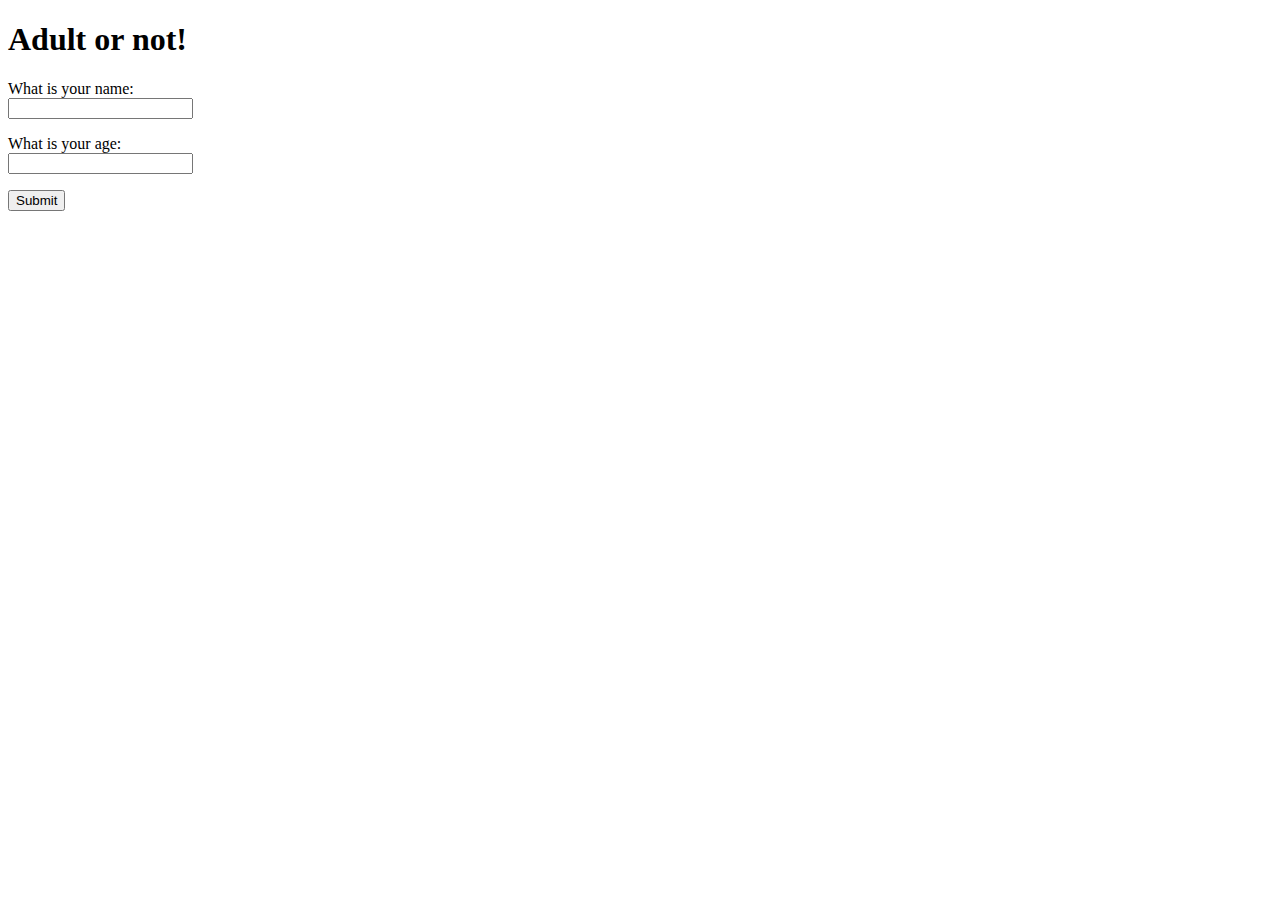
<file: adult-or-not/index.html>
<!DOCTYPE html>
<html lang="en">
<head>
    <meta charset="UTF-8">
    <meta name="viewport" content="width=device-width, initial-scale=1.0">
    <meta http-equiv="X-UA-Compatible" content="ie=edge">
    <title>Adult or not</title>
</head>
<body>
    
    <h1>Adult or not!</h1>

    <form id="form">
        <p>
            <label for="name">What is your name:</label><br>
            <input type="text" id="name">
        </p>
        <p>
                <label for="age">What is your age:</label><br>
                <input type="number" id="age">
        </p>
        <p>
            <button type="submit">Submit</button>
        </p>
    </form>

    <p id="result"></p>

    <script src="script.js"></script>

</body>
</html>
</file>
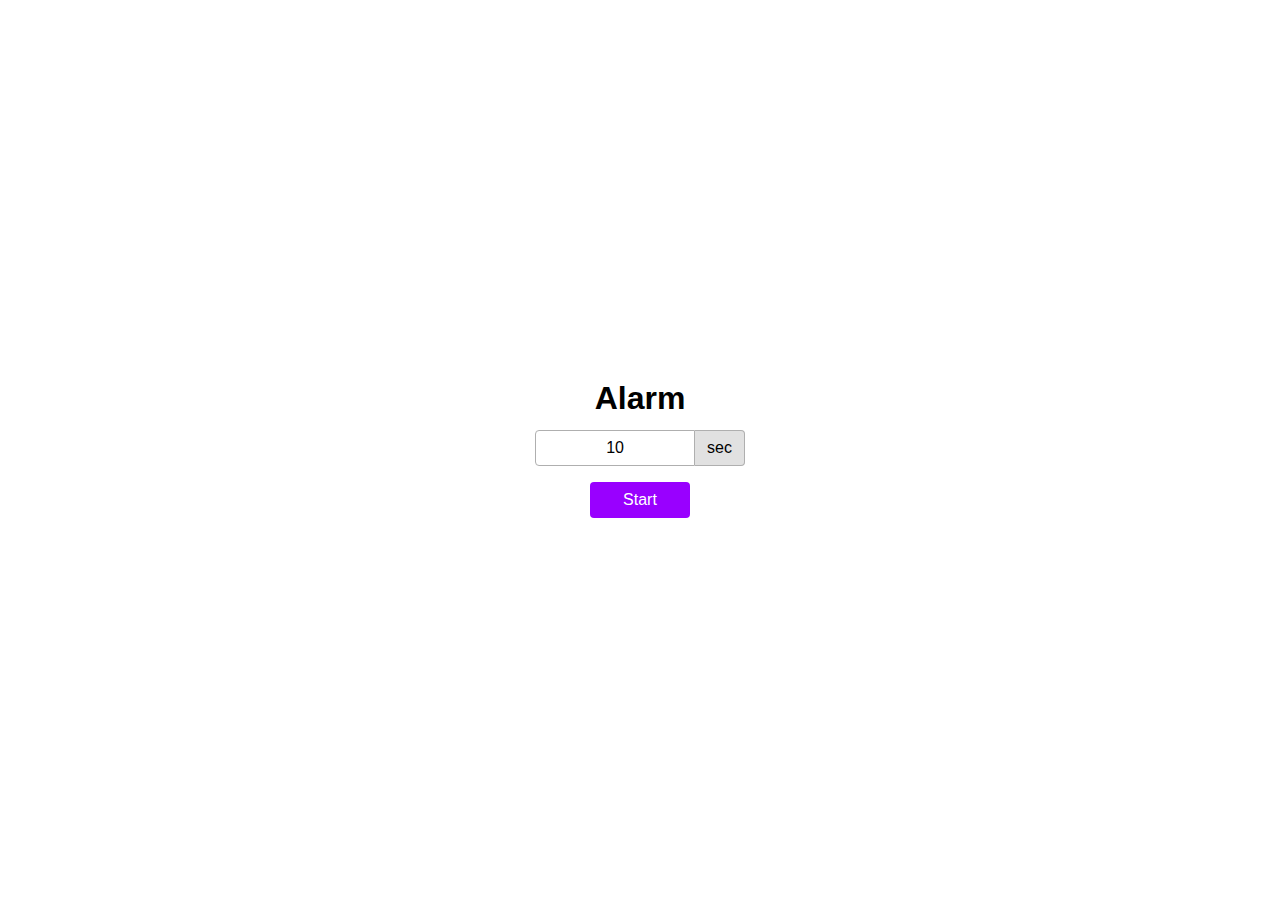
<file: alarm/index.html>
<!DOCTYPE html>
<html lang="en">
<head>
    <meta charset="UTF-8">
    <meta name="viewport" content="width=device-width, initial-scale=1.0">
    <meta http-equiv="X-UA-Compatible" content="ie=edge">
    <title>Alarm</title>
    <link rel="stylesheet" href="styles/style.css">
    <link rel="stylesheet" href="styles/form.css">
</head>
<body>
    
    <div class="wrapper">
        <form id="form">
            <h1>Alarm</h1>
            <p class="input input--has-postfix">
                <input type="text" class="input__field" id="time-input" value="10" autocomplete="off">
                <span class="input__postfix">sec</span>
            </p>
            <button class="button" type="submit">Start</button>
        </form>

        <p id="timer-text-element" class="timer-text" style="display: none"></p>
    </div>

    <script src="script.js"></script>

</body>
</html>
</file>
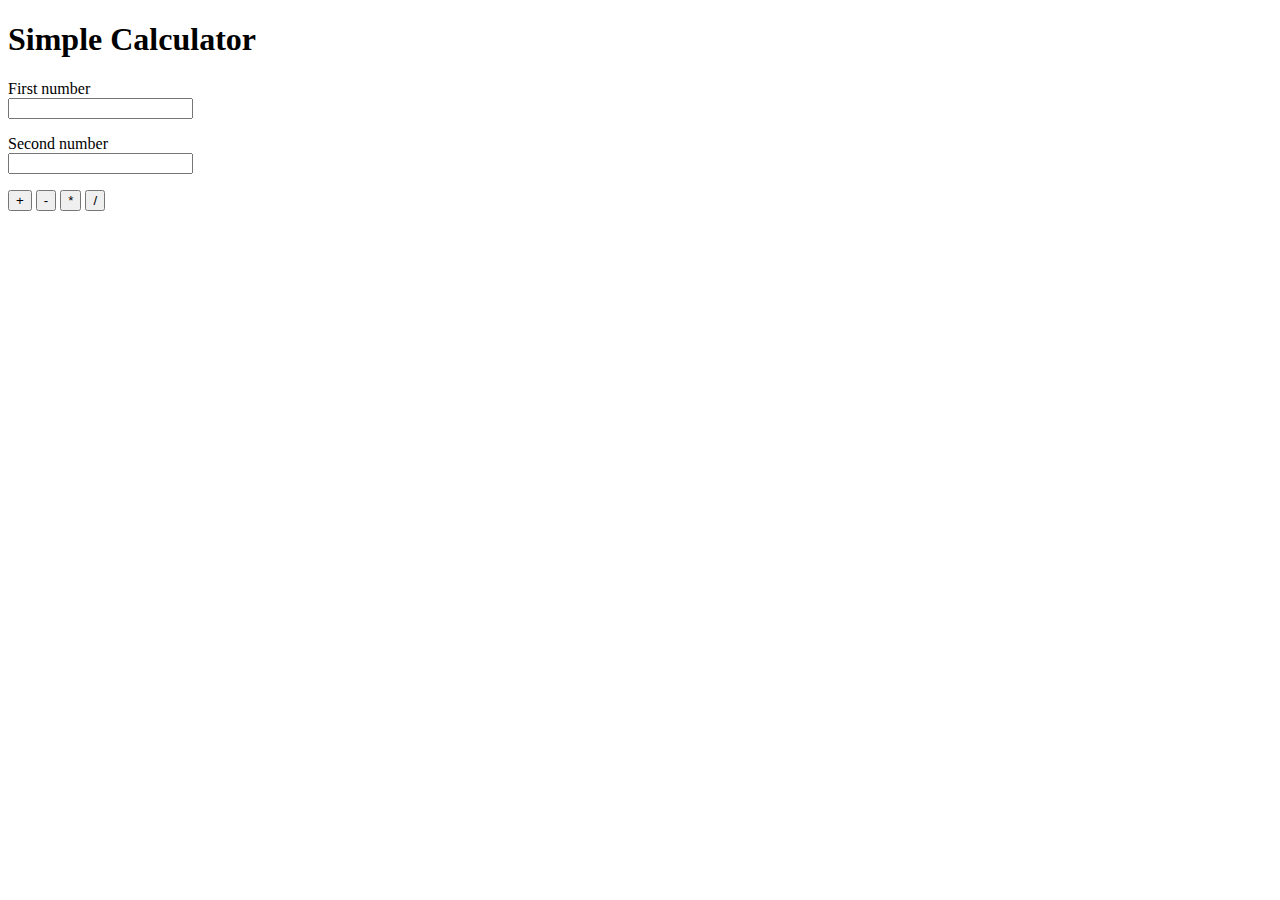
<file: calculator/index.html>
<!DOCTYPE html>
<html lang="en">
<head>
    <meta charset="UTF-8">
    <meta name="viewport" content="width=device-width, initial-scale=1.0">
    <meta http-equiv="X-UA-Compatible" content="ie=edge">
    <title>Calculator</title>
</head>
<body>

    <h1>Simple Calculator</h1>
    
    <p>
        <label for="number1">First number</label><br>
        <input type="number" id="number1-input">
    </p>

    <p>
        <label for="number2">Second number</label><br>
        <input type="number" id="number2-input">
    </p>
    
    <p>
        <button type="button" id="add-button">+</button>
        <button type="button" id="subtract-button">-</button>
        <button type="button" id="multiply-button">*</button>
        <button type="button" id="division-button">/</button>
    </p>

    <p id="result">
        
    </p>

    <script src="script.js"></script>

</body>
</html>
</file>
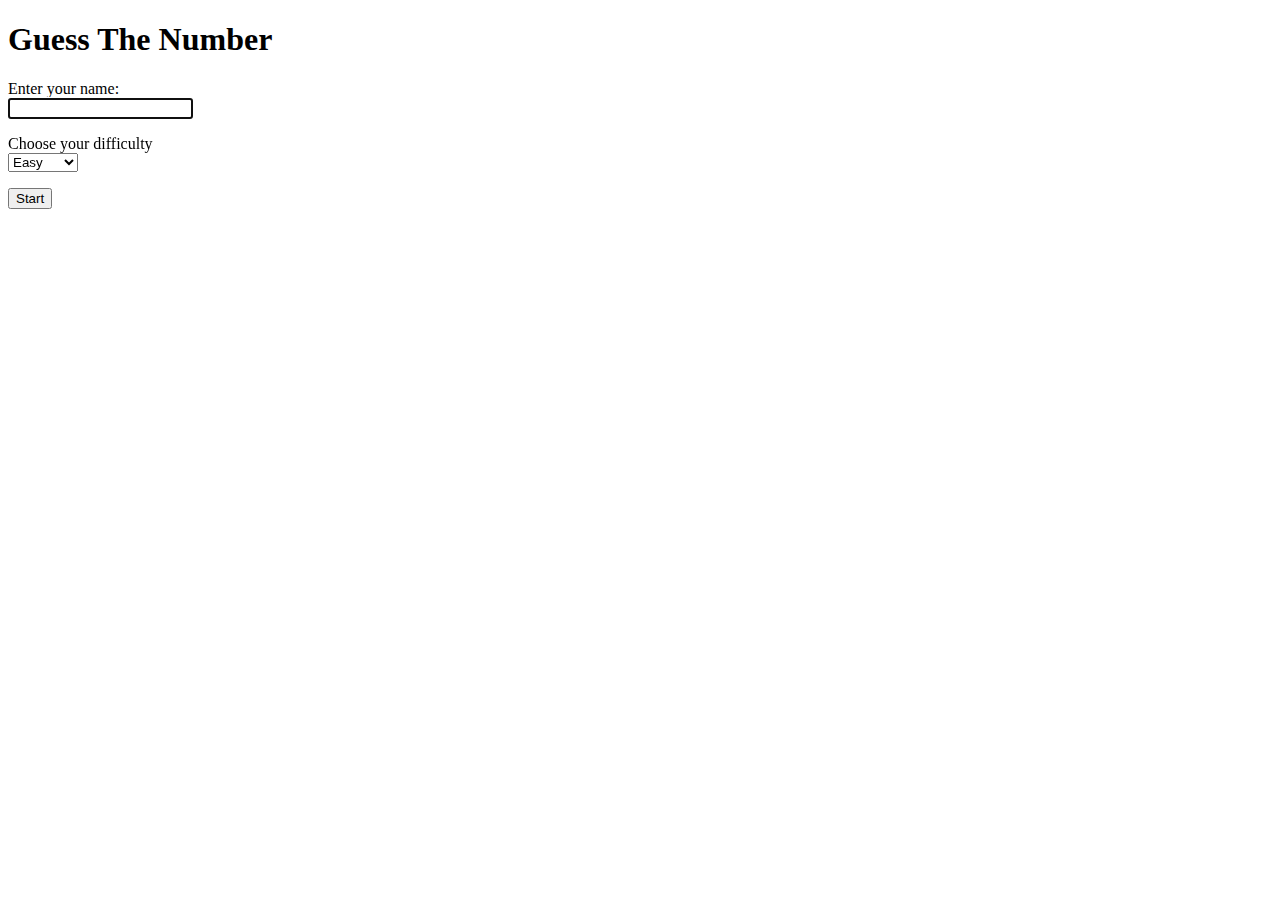
<file: guess-the-number/index.html>
<!DOCTYPE html>
<html lang="en">
<head>
    <meta charset="UTF-8">
    <meta name="viewport" content="width=device-width, initial-scale=1.0">
    <meta http-equiv="X-UA-Compatible" content="ie=edge">
    <title>Guess The Number</title>
</head>
<body>

    <h1>Guess The Number</h1>

    <!-- Pre game | Player Info -->
    <div id="pre-game-container">
        <form id="player-info-form">
            <p>
                <label for="player-info-name">Enter your name:</label><br>
                <input type="text" name="player-info-name" id="player-info-name">
            </p>
            <p>
                <label for="difficulty">Choose your difficulty</label><br>
                <select name="player-info-difficulty" id="player-info-difficulty">
                    <option value="10">Easy</option>
                    <option value="30">Medium</option>
                    <option value="50">Hard</option>
                </select>
            </p>
            <button type="submit">Start</button>
        </form>
    </div>

    <!-- Game -->
    <div id="game-container" style="display: none">
        <p id="game-description"></p>
        <form id="game-form">
            <label for="game-guess">Your guess:</label><br>
            <input type="number" name="game-guess" id="game-guess" placeholder="0">
            <button type="submit" id="game-guess-button">Submit</button>
        </form>
        <p id="game-result"></p>
    </div>

    <!-- Post game -->
    <div id="post-game-container" style="display: none">
        <button type="button" id="play-again-button">Play Again</button>
    </div>
    
    <!-- Script imports -->
    <script src="guess-the-number-game.js"></script>
    <script src="script.js"></script>

</body>
</html>
</file>
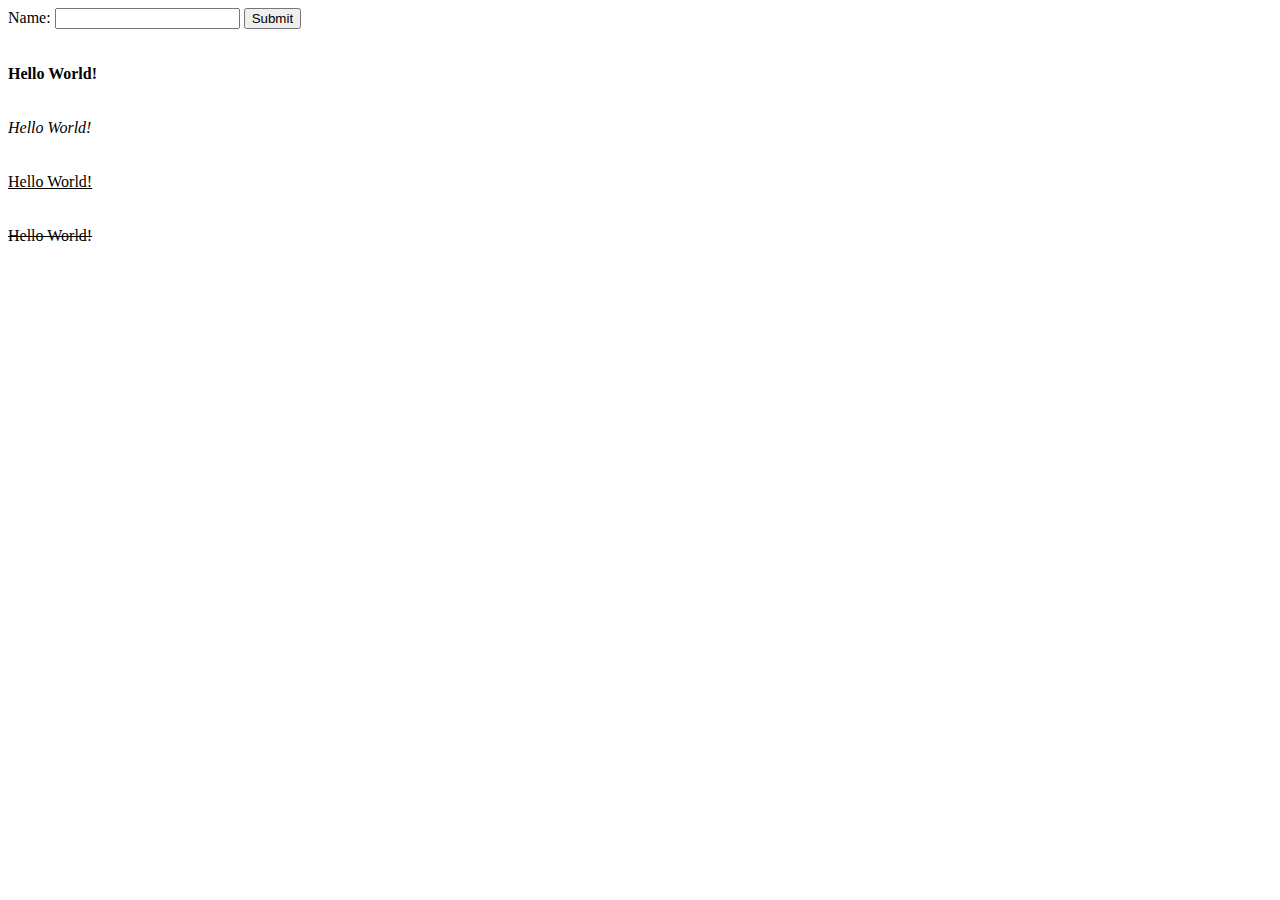
<file: hello-name/index.html>
<!DOCTYPE html>
<html lang="en">
<head>
    <meta charset="UTF-8">
    <meta name="viewport" content="width=device-width, initial-scale=1.0">
    <meta http-equiv="X-UA-Compatible" content="ie=edge">
    <title>Hello Name</title>
</head>
<body>
    
    <label for="name">Name:</label>
    <input type="text" name="name" id="name">
    <button type="button" id="button">Submit</button>

    <br><br><br>
    <b>Hello World!</b><br><br><br>
    <i>Hello World!</i><br><br><br>
    <u>Hello World!</u><br><br><br>
    <s>Hello World!</s><br><br><br>


    <script src="script.js"></script>

</body>
</html>
</file>
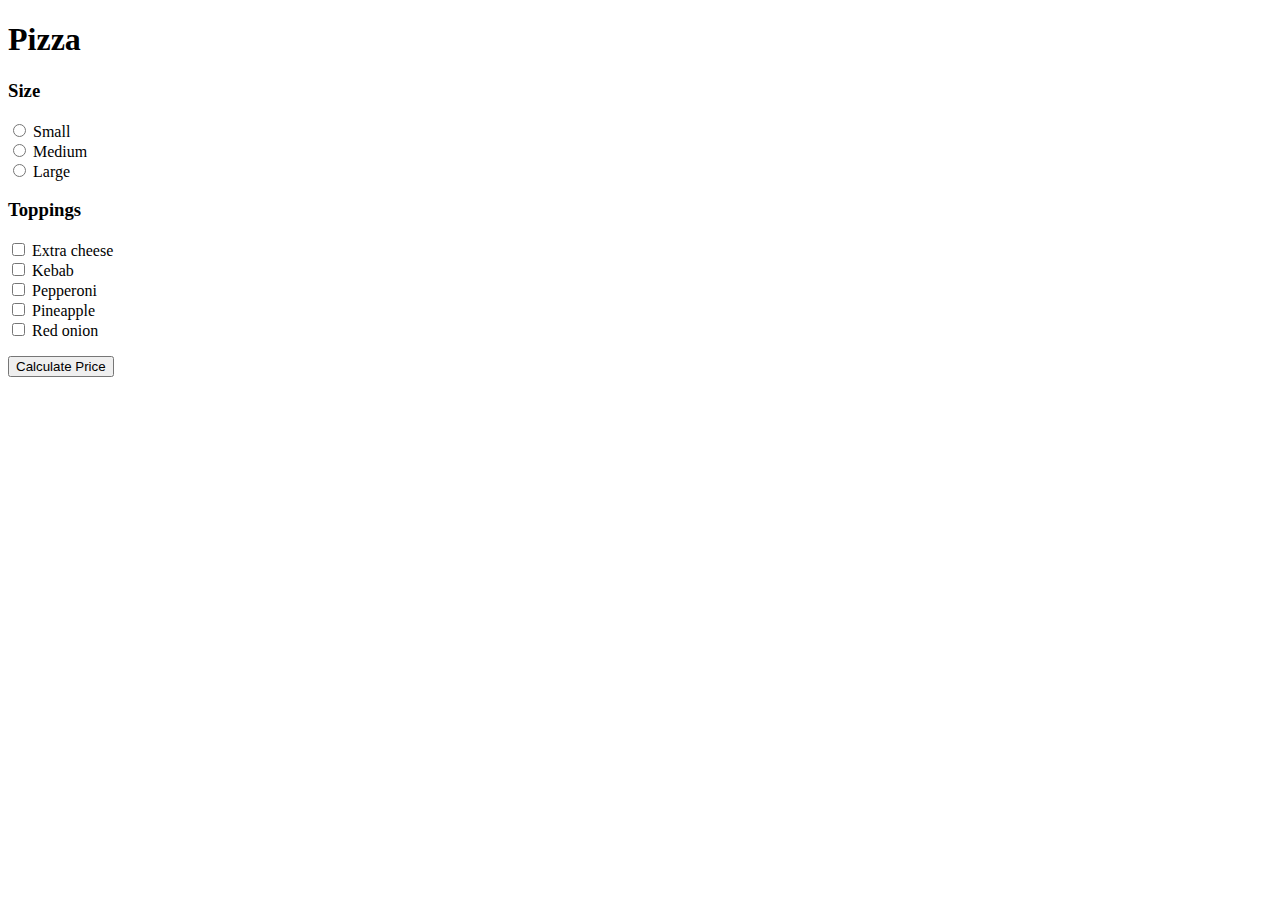
<file: pizza/index.html>
<!DOCTYPE html>
<html lang="en">
<head>
    <meta charset="UTF-8">
    <meta name="viewport" content="width=device-width, initial-scale=1.0">
    <meta http-equiv="X-UA-Compatible" content="ie=edge">
    <title>Pizza</title>
</head>
<body>
    
    <h1>Pizza</h1>

    <h3>Size</h3>
    <div>
        <input type="radio" name="pizza-size" value="3"> Small <br>
        <input type="radio" name="pizza-size" value="5"> Medium <br>
        <input type="radio" name="pizza-size" value="7"> Large <br>
    </div>

    <h3>Toppings</h3>
    <div>
        <input type="checkbox" id="topping-extra-cheese" value="1"> Extra cheese <br>
        <input type="checkbox" id="topping-kebab" value="3"> Kebab <br>
        <input type="checkbox" id="topping-pepperoni" value="1.5"> Pepperoni<br>
        <input type="checkbox" id="topping-pineapple" value="0.5"> Pineapple <br>
        <input type="checkbox" id="topping-redonion" value="0.4"> Red onion <br>
    </div>

    <p>
        <button type="button" id="button-calculate">Calculate Price</button>
    </p>

    <script src="script.js"></script>
</body>
</html>
</file>
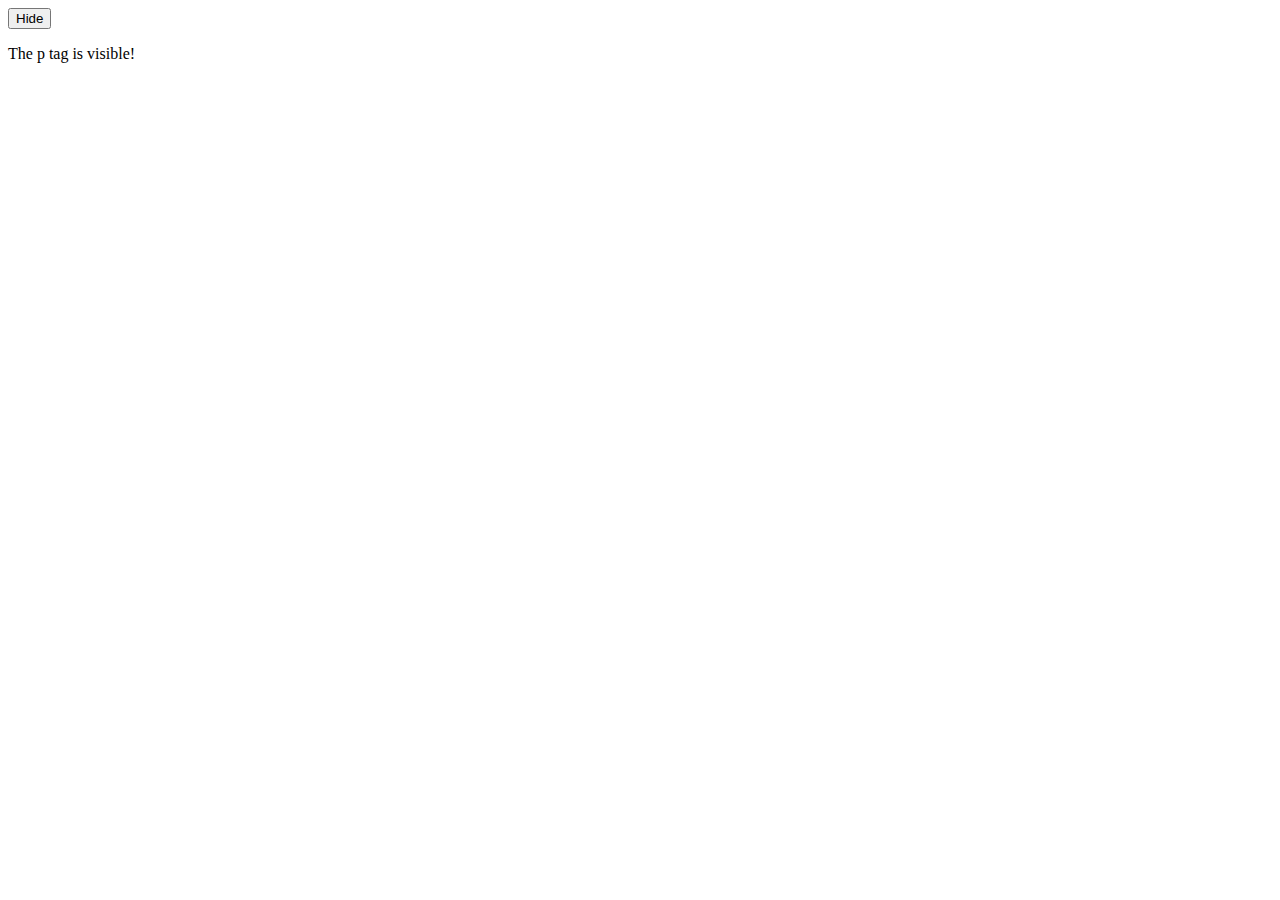
<file: show-hide/index.html>
<!DOCTYPE html>
<html lang="en">
<head>
    <meta charset="UTF-8">
    <meta name="viewport" content="width=device-width, initial-scale=1.0">
    <meta http-equiv="X-UA-Compatible" content="ie=edge">
    <title>Show / Hide</title>
</head>
<body>
    
    <button id="button">Hide</button>
    <p id="element">The p tag is visible!</p>

    <script src="script.js"></script>

</body>
</html>
</file>
<file: alarm/styles/style.css>
* {
    margin: 0;
    padding: 0;
    box-sizing: border-box;
}

body {
    background-color: white;
    color: black;
    font-size: 100%;
    font-family: Verdana, Geneva, Tahoma, sans-serif;
}

h1 {
    font-size: 2rem;
    font-weight: 700;
    line-height: 1;
}

form {
    display: flex;
    align-items: center;
    flex-direction: column;
}

form > *:not(:last-child) {
    margin-bottom: 1rem;
}

.timer-text {
    font-size: 6rem; 
    font-weight: 700;
    line-height: 1;
}

.wrapper {
    display: flex;
    justify-content: center;
    align-items: center;
    position: absolute;
    top: 0;
    right: 0;
    bottom: 0;
    left: 0;
}
</file>
<file: alarm/styles/form.css>
.button {
    padding: 0 2rem;
    height: 2.25rem;
    
    text-align: center;
    font-size: 1rem;
    font-family: Verdana, Geneva, Tahoma, sans-serif;
    
    color: white;
    background-color: #9900ff;

    border: 1px solid transparent;
    border-radius: 4px;

    outline: none;
    cursor: pointer;
}

.input {
    display: flex;
}

.input--has-postfix .input__field {
    border-top-right-radius: 0;
    border-bottom-right-radius: 0;
}

.input__field {
    padding: 0 0.75rem;
    width: 10rem;
    height: 2.25rem;

    text-align: center;
    font-size: 1rem;
    font-family: Verdana, Geneva, Tahoma, sans-serif;

    color: black;
    background-color: white;

    border: 1px solid rgb(175, 175, 175);
    border-radius: 4px;

    outline: none;
}

.input__field:focus {
    border-color: #9900ff;
    box-shadow: 0 0 0 2px rgba(153, 0, 255, 0.25);
}

.input__postfix {
    display: flex;
    align-items: center;
    padding: 0 0.75rem;
    height: 2.25rem;
    line-height: 2.25rem;

    border: 1px solid rgb(175, 175, 175);
    border-left-width: 0;
    background-color: rgb(225, 225, 225);

    border-radius: 4px;
    border-top-left-radius: 0;
    border-bottom-left-radius: 0;
}
</file>
